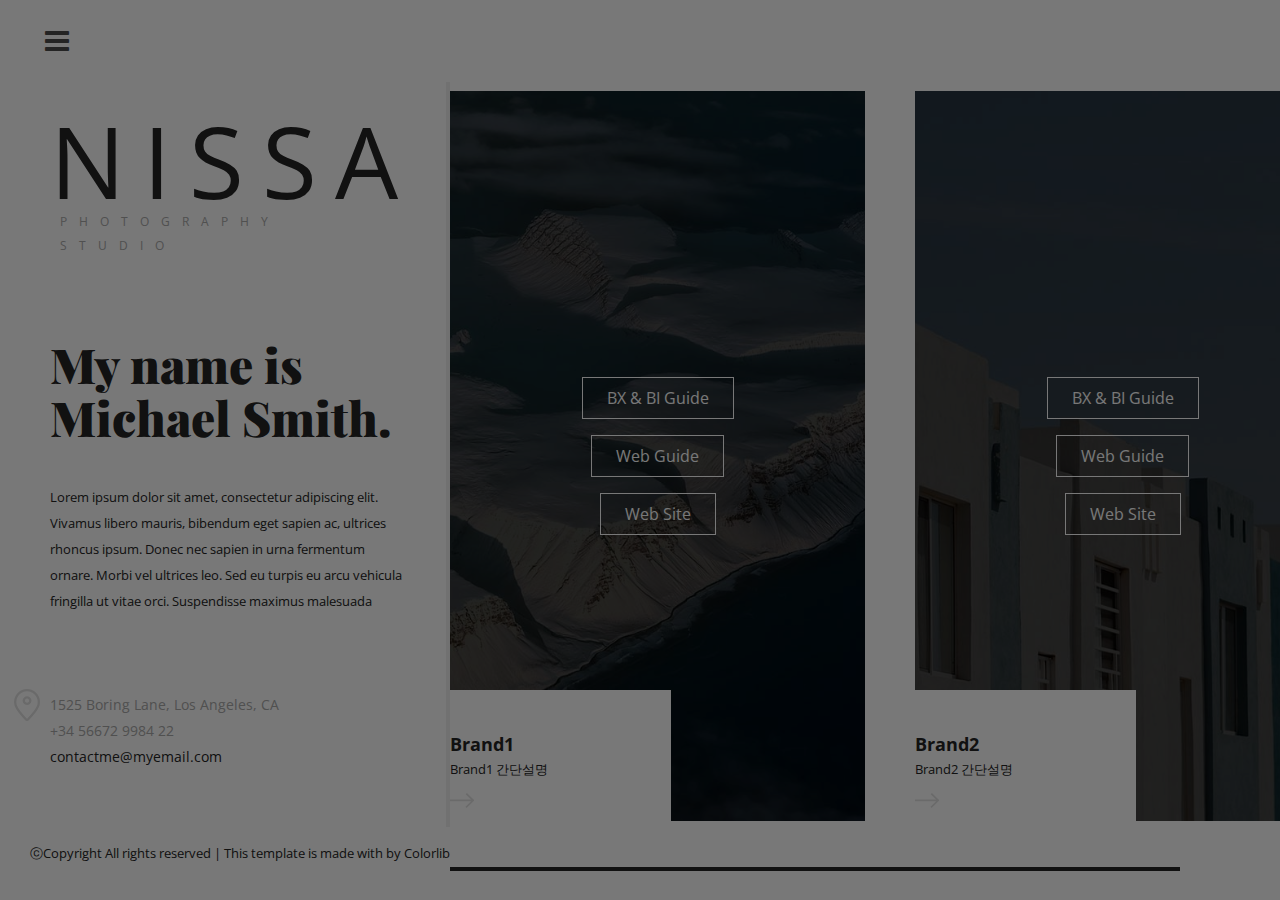
<file: index.html>
<!DOCTYPE html>
<html lang="ko">
<head>
	<title>NISSA - PHOTOGRAPHY STUDIO HTML TEMPLATE</title>
	<meta charset="UTF-8">
	<meta name="description" content="Nissa Photography studio html template">
	<meta name="keywords" content="industry, html">
	<meta name="viewport" content="width=device-width, initial-scale=1.0">
	
	<!-- Favicon -->
	<link href="img/favicon.ico" rel="shortcut icon"/>

	<!-- Google font -->
	<link href="https://fonts.googleapis.com/css?family=Open+Sans:300,300i,400,400i,600,600i,700,700i&display=swap" rel="stylesheet">
	<link href="https://fonts.googleapis.com/css?family=Playfair+Display:400,900&display=swap" rel="stylesheet">

	<!-- Stylesheets -->
	<link rel="stylesheet" href="css/bootstrap.min.css"/>
	<link rel="stylesheet" href="css/icomoon.css"/>
	<link rel="stylesheet" href="css/font-awesome.min.css"/>
	<link rel="stylesheet" href="css/magnific-popup.css"/>
	<link rel="stylesheet" href="css/owl.carousel.min.css"/>

	<!-- Main Stylesheets -->
	<link rel="stylesheet" href="css/style.css"/>


	<!--[if lt IE 9]>
		<script src="https://oss.maxcdn.com/html5shiv/3.7.2/html5shiv.min.js"></script>
		<script src="https://oss.maxcdn.com/respond/1.4.2/respond.min.js"></script>
	<![endif]-->

</head>
<body>
	<!-- Page Preloder -->
	<div id="preloder">
		<div class="loader"></div>
	</div>

	<!-- Main section start -->
	<div class="main-site-warp">
		<div class="site-menu-warp">
			<div class="close-menu">x</div>
			<!-- Main menu -->
			<ul class="site-menu">
				<li><a href="index.html" class="active">Home</a></li>
				<li><a href="about.html">About Me</a></li>
			</ul>
		</div>
		<header class="header-section">
			<div class="nav-switch">
				<i class="fa fa-bars"></i>
			</div>
		</header>
		<div class="site-content-warp">
			<!-- Left Side section -->
			<div class="main-sidebar">
				<div class="mb-warp">
					<a href="index.html" class="site-logo">
						<h2>Nissa</h2>
						<p>Photography Studio</p>
					</a>
					<div class="about-info">
						<h2>My name is Michael Smith.</h2>
						<p>Lorem ipsum dolor sit amet, consectetur adipiscing elit. Vivamus libero mauris, bibendum eget sapien ac, ultrices rhoncus ipsum. Donec nec sapien in urna fermentum ornare. Morbi vel ultrices leo. Sed eu turpis eu arcu vehicula fringilla ut vitae orci. Suspendisse maximus malesuada  </p>
					</div>
					<ul class="contact-info">
						<li>1525  Boring Lane, Los Angeles, CA</li>
						<li>+34 56672 9984 22</li>
						<li><a href="mailto:contactme@myemail.com">contactme@myemail.com</a></li>
					</ul>
					<a href="about.html" class="site-btn">About Me <img src="img/arrow-right.png" alt=""></a>
				</div>
			</div>
			<!-- Left Side section end -->
			<!-- Page start -->
			<div class="page-section">
				<div class="hero-section">
					<div class="hero-scroll">
						<div class="hero-track">
							<div class="hs-item set-bg" data-setbg="img/hero/1.jpg">
								<div class="hs-info">
									<h5>Brand1</h5>
									<p>Brand1 간단설명</p>
									<a href="#none"><img src="img/arrow-right.png" alt=""></a>
								</div>
								<div class="brand-btn">
									<ul>
										<li><a href="#" target="_blank">BX &amp; BI Guide</a></li>
										<li><a href="#" target="_blank">Web Guide</a></li>
										<li><a href="#" target="_blank">Web Site</a></li>
									</ul>
								</div>
							</div>
							<div class="hs-item set-bg" data-setbg="img/hero/2.jpg">
								<div class="hs-info">
									<h5>Brand2</h5>
									<p>Brand2 간단설명</p>
									<a href="#none"><img src="img/arrow-right.png" alt=""></a>
								</div>
								<div class="brand-btn">
									<ul>
										<li><a href="#" target="_blank">BX &amp; BI Guide</a></li>
										<li><a href="#" target="_blank">Web Guide</a></li>
										<li><a href="#" target="_blank">Web Site</a></li>
									</ul>
								</div>
							</div>
						</div>
					</div>
				</div>
			</div>
			<!-- Page end -->
			
		</div>
		<div class="copyright">
			<p>
  				ⓒCopyright All rights reserved | This template is made with by Colorlib
			</p>
		</div>
	</div>
	<!-- Main section end -->
	
	<!--====== Javascripts & Jquery ======-->
	<script src="js/jquery-3.2.1.min.js"></script>
	<script src="js/bootstrap.min.js"></script>
	<script src="js/owl.carousel.min.js"></script>
	<script src="js/jquery.nicescroll.min.js"></script>
	<script src="js/circle-progress.min.js"></script>
	<script src="js/jquery.magnific-popup.min.js"></script>
	<script src="js/main.js"></script>

	</body>
</html>
</file>
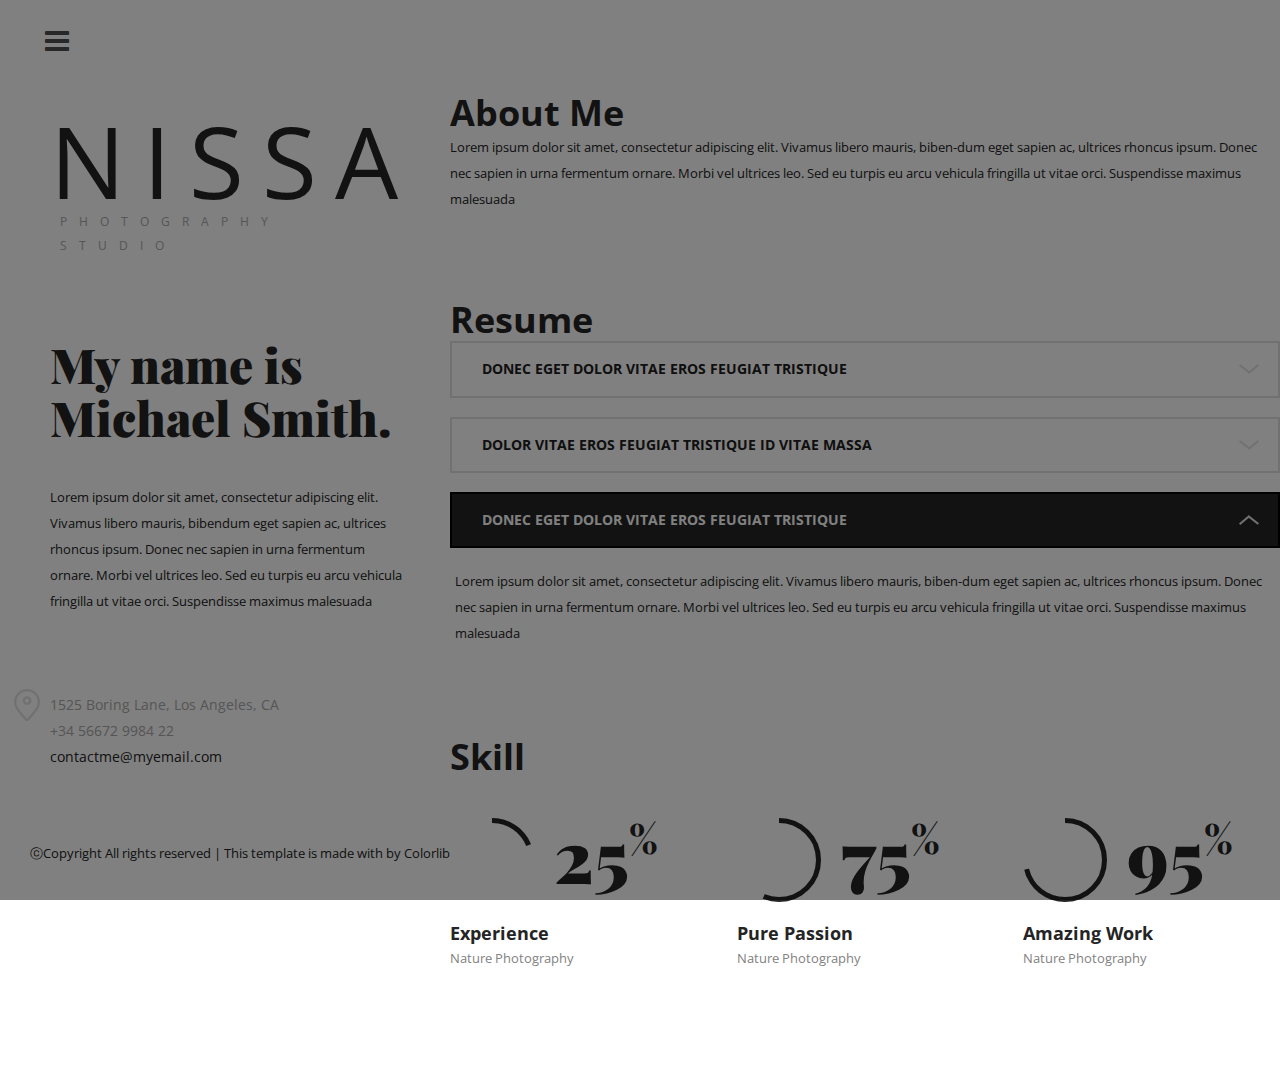
<file: about.html>
<!DOCTYPE html>
<html lang="ko">
<head>
	<title>NISSA - PHOTOGRAPHY STUDIO HTML TEMPLATE</title>
	<meta charset="UTF-8">
	<meta name="description" content="Nissa Photography studio html template">
	<meta name="keywords" content="industry, html">
	<meta name="viewport" content="width=device-width, initial-scale=1.0">
	
	<!-- Favicon -->
	<link href="img/favicon.ico" rel="shortcut icon"/>

	<!-- Google font -->
	<link href="https://fonts.googleapis.com/css?family=Open+Sans:300,300i,400,400i,600,600i,700,700i&display=swap" rel="stylesheet">
	<link href="https://fonts.googleapis.com/css?family=Playfair+Display:400,900&display=swap" rel="stylesheet">

	<!-- Stylesheets -->
	<link rel="stylesheet" href="css/bootstrap.min.css"/>
	<link rel="stylesheet" href="css/font-awesome.min.css"/>
	<link rel="stylesheet" href="css/magnific-popup.css"/>
	<link rel="stylesheet" href="css/owl.carousel.min.css"/>

	<!-- Main Stylesheets -->
	<link rel="stylesheet" href="css/style.css"/>


	<!--[if lt IE 9]>
		<script src="https://oss.maxcdn.com/html5shiv/3.7.2/html5shiv.min.js"></script>
		<script src="https://oss.maxcdn.com/respond/1.4.2/respond.min.js"></script>
	<![endif]-->

</head>
<body>
	<!-- Page Preloder -->
	<div id="preloder">
		<div class="loader"></div>
	</div>

	<!-- Main section start -->
	<div class="main-site-warp">
		<div class="site-menu-warp">
			<div class="close-menu">x</div>
			<!-- Main menu -->
			<ul class="site-menu">
				<li><a href="index.html">Home</a></li>
				<li><a href="about.html" class="active">About Me</a></li>
			</ul>
		</div>
		<header class="header-section">
			<div class="nav-switch">
				<i class="fa fa-bars"></i>
			</div>
		</header>
		<div class="site-content-warp">
			<!-- Left Side section -->
			<div class="main-sidebar">
				<div class="mb-warp">
					<a href="index.html" class="site-logo">
						<h2>Nissa</h2>
						<p>Photography Studio</p>
					</a>
					<div class="about-info">
						<h2>My name is Michael Smith.</h2>
						<p>Lorem ipsum dolor sit amet, consectetur adipiscing elit. Vivamus libero mauris, bibendum eget sapien ac, ultrices rhoncus ipsum. Donec nec sapien in urna fermentum ornare. Morbi vel ultrices leo. Sed eu turpis eu arcu vehicula fringilla ut vitae orci. Suspendisse maximus malesuada  </p>
					</div>
					<ul class="contact-info">
						<li>1525  Boring Lane, Los Angeles, CA</li>
						<li>+34 56672 9984 22</li>
						<li><a href="mailto:contactme@myemail.com">contactme@myemail.com</a></li>
					</ul>
					<a href="index.html" class="site-btn">see my portfolio <img src="img/arrow-right.png" alt=""></a>
				</div>
			</div>
			<!-- Left Side section end -->
			<!-- Page start -->
			<div class="page-section about-page">
				<div class="about-section">
					<div class="element">
						<h2>About Me</h2>
						<div class="row">
							<div class="col-xl-12">
								<p>Lorem ipsum dolor sit amet, consectetur adipiscing elit. Vivamus libero mauris, biben-dum eget sapien ac, ultrices rhoncus ipsum. Donec nec sapien in urna fermentum ornare. Morbi vel ultrices leo. Sed eu turpis eu arcu vehicula fringilla ut vitae orci. Suspendisse maximus malesuada</p>
							</div>
						</div>
					</div>
					<div class="element">
						<h2>Resume</h2>
						<div class="row">
							<div class="col-xl-12">
								<!-- Accordions -->
								<div id="accordion" class="accordion-area">
									<div class="panel">
										<div class="panel-header" id="headingOne">
											<button class="panel-link" data-toggle="collapse" data-target="#collapse1" aria-expanded="false" aria-controls="collapse1">Donec eget dolor vitae eros feugiat tristique </button>
										</div>
										<div id="collapse1" class="collapse" aria-labelledby="headingOne" data-parent="#accordion">
											<div class="panel-body">
												<p>Lorem ipsum dolor sit amet, consectetur adipiscing elit. Vivamus libero mauris, biben-dum eget sapien ac, ultrices rhoncus ipsum. Donec nec sapien in urna fermentum ornare. Morbi vel ultrices leo. Sed eu turpis eu arcu vehicula fringilla ut vitae orci. Suspendisse maximus malesuada  </p>
											</div>
										</div>
									</div>
									<div class="panel">
										<div class="panel-header" id="headingTwo">
											<button class="panel-link" data-toggle="collapse" data-target="#collapse2" aria-expanded="false" aria-controls="collapse2">Dolor vitae eros feugiat tristique id vitae massa</button>
										</div>
										<div id="collapse2" class="collapse" aria-labelledby="headingTwo" data-parent="#accordion">
											<div class="panel-body">
												<p>Lorem ipsum dolor sit amet, consectetur adipiscing elit. Vivamus libero mauris, biben-dum eget sapien ac, ultrices rhoncus ipsum. Donec nec sapien in urna fermentum ornare. Morbi vel ultrices leo. Sed eu turpis eu arcu vehicula fringilla ut vitae orci. Suspendisse maximus malesuada  </p>
											</div>
										</div>
									</div>
									<div class="panel">
										<div class="panel-header active" id="headingThree">
											<button class="panel-link" data-toggle="collapse" data-target="#collapse3" aria-expanded="true" aria-controls="collapse3">Donec eget dolor vitae eros feugiat tristique </button>
										</div>
										<div id="collapse3" class="collapse show" aria-labelledby="headingThree" data-parent="#accordion">
											<div class="panel-body">
												<p>Lorem ipsum dolor sit amet, consectetur adipiscing elit. Vivamus libero mauris, biben-dum eget sapien ac, ultrices rhoncus ipsum. Donec nec sapien in urna fermentum ornare. Morbi vel ultrices leo. Sed eu turpis eu arcu vehicula fringilla ut vitae orci. Suspendisse maximus malesuada  </p>
											</div>
										</div>
									</div>
								</div>
							</div>
						</div>
					</div>
					<div class="element">
						<h2 class="el-title">Skill</h2>
						<div class="row">
							<div class="col-lg-4 col-md-6">
								<div class="circle-item-warp">
									<div class="circle-progress" data-cptitle="Passion" data-cpid="id-1" data-cpvalue="25" data-cpcolor="#242424"></div>
									<div class="circle-progress-text">
										<h5>Experience</h5>
										<p>Nature Photography</p>
									</div>
								</div>
							</div>
							<div class="col-lg-4 col-md-6">
								<div class="circle-item-warp">
									<div class="circle-progress" data-cptitle="Passion" data-cpid="id-2" data-cpvalue="75" data-cpcolor="#242424"></div>
									<div class="circle-progress-text">
										<h5>Pure Passion</h5>
										<p>Nature Photography</p>
									</div>
								</div>
							</div>
							<div class="col-lg-4 col-md-6">
								<div class="circle-item-warp">
									<div class="circle-progress" data-cptitle="Passion" data-cpid="id-3" data-cpvalue="95" data-cpcolor="#242424"></div>
									<div class="circle-progress-text">
										<h5>Amazing Work</h5>
										<p>Nature Photography</p>
									</div>
								</div>
							</div>
						</div>
					</div>
				</div>
			</div>
			<!-- Page end -->
		</div>
		<div class="copyright">
			<p>
  				ⓒCopyright All rights reserved | This template is made with by Colorlib
			</p>
		</div>
	</div>
	<!-- Main section end -->
	
	<!--====== Javascripts & Jquery ======-->
	<script src="js/jquery-3.2.1.min.js"></script>
	<script src="js/bootstrap.min.js"></script>
	<script src="js/owl.carousel.min.js"></script>
	<script src="js/jquery.nicescroll.min.js"></script>
	<script src="js/circle-progress.min.js"></script>
	<script src="js/jquery.magnific-popup.min.js"></script>
	<script src="js/main.js"></script>

	</body>
</html>
</file>
<file: css/icomoon.css>
@font-face {
	font-family: 'icomoon';
	src:url('../icon-fonts/icomoon/icomoon.eot?qtatmt');
	src:url('../icon-fonts/icomoon/icomoon.eot?qtatmt#iefix') format('embedded-opentype'),
		url('../icon-fonts/icomoon/icomoon.ttf?qtatmt') format('truetype'),
		url('../icon-fonts/icomoon/icomoon.woff?qtatmt') format('woff'),
		url('../icon-fonts/icomoon/icomoon.svg?qtatmt#icomoon') format('svg');
	font-weight: normal;
	font-style: normal;
}

[class^="icon-"], [class*=" icon-"] {
	font-family: 'icomoon';
	speak: none;
	font-style: normal;
	font-weight: normal;
	font-variant: normal;
	text-transform: none;
	line-height: 1;

	/* Better Font Rendering =========== */
	-webkit-font-smoothing: antialiased;
	-moz-osx-font-smoothing: grayscale;
}

.icon-glass:before {
	content: "\f000";
}
.icon-music:before {
	content: "\f001";
}
.icon-search2:before {
	content: "\f002";
}
.icon-envelope-o:before {
	content: "\f003";
}
.icon-heart:before {
	content: "\f004";
}
.icon-star:before {
	content: "\f005";
}
.icon-star-o:before {
	content: "\f006";
}
.icon-user:before {
	content: "\f007";
}
.icon-film:before {
	content: "\f008";
}
.icon-th-large:before {
	content: "\f009";
}
.icon-th:before {
	content: "\f00a";
}
.icon-th-list:before {
	content: "\f00b";
}
.icon-check:before {
	content: "\f00c";
}
.icon-close:before {
	content: "\f00d";
}
.icon-remove:before {
	content: "\f00d";
}
.icon-times:before {
	content: "\f00d";
}
.icon-search-plus:before {
	content: "\f00e";
}
.icon-search-minus:before {
	content: "\f010";
}
.icon-power-off:before {
	content: "\f011";
}
.icon-signal:before {
	content: "\f012";
}
.icon-cog:before {
	content: "\f013";
}
.icon-gear:before {
	content: "\f013";
}
.icon-trash-o:before {
	content: "\f014";
}
.icon-home:before {
	content: "\f015";
}
.icon-file-o:before {
	content: "\f016";
}
.icon-clock-o:before {
	content: "\f017";
}
.icon-road:before {
	content: "\f018";
}
.icon-download:before {
	content: "\f019";
}
.icon-arrow-circle-o-down:before {
	content: "\f01a";
}
.icon-arrow-circle-o-up:before {
	content: "\f01b";
}
.icon-inbox:before {
	content: "\f01c";
}
.icon-play-circle-o:before {
	content: "\f01d";
}
.icon-repeat2:before {
	content: "\f01e";
}
.icon-rotate-right:before {
	content: "\f01e";
}
.icon-refresh:before {
	content: "\f021";
}
.icon-list-alt:before {
	content: "\f022";
}
.icon-lock:before {
	content: "\f023";
}
.icon-flag:before {
	content: "\f024";
}
.icon-headphones:before {
	content: "\f025";
}
.icon-volume-off:before {
	content: "\f026";
}
.icon-volume-down:before {
	content: "\f027";
}
.icon-volume-up:before {
	content: "\f028";
}
.icon-qrcode:before {
	content: "\f029";
}
.icon-barcode:before {
	content: "\f02a";
}
.icon-tag:before {
	content: "\f02b";
}
.icon-tags:before {
	content: "\f02c";
}
.icon-book:before {
	content: "\f02d";
}
.icon-bookmark:before {
	content: "\f02e";
}
.icon-print:before {
	content: "\f02f";
}
.icon-camera:before {
	content: "\f030";
}
.icon-font:before {
	content: "\f031";
}
.icon-bold:before {
	content: "\f032";
}
.icon-italic:before {
	content: "\f033";
}
.icon-text-height:before {
	content: "\f034";
}
.icon-text-width:before {
	content: "\f035";
}
.icon-align-left:before {
	content: "\f036";
}
.icon-align-center2:before {
	content: "\f037";
}
.icon-align-right:before {
	content: "\f038";
}
.icon-align-justify2:before {
	content: "\f039";
}
.icon-list:before {
	content: "\f03a";
}
.icon-dedent:before {
	content: "\f03b";
}
.icon-outdent:before {
	content: "\f03b";
}
.icon-indent:before {
	content: "\f03c";
}
.icon-video-camera:before {
	content: "\f03d";
}
.icon-image:before {
	content: "\f03e";
}
.icon-photo:before {
	content: "\f03e";
}
.icon-picture-o:before {
	content: "\f03e";
}
.icon-pencil:before {
	content: "\f040";
}
.icon-map-marker:before {
	content: "\f041";
}
.icon-adjust:before {
	content: "\f042";
}
.icon-tint:before {
	content: "\f043";
}
.icon-edit:before {
	content: "\f044";
}
.icon-pencil-square-o:before {
	content: "\f044";
}
.icon-share-square-o:before {
	content: "\f045";
}
.icon-check-square-o:before {
	content: "\f046";
}
.icon-arrows:before {
	content: "\f047";
}
.icon-step-backward:before {
	content: "\f048";
}
.icon-fast-backward:before {
	content: "\f049";
}
.icon-backward:before {
	content: "\f04a";
}
.icon-play2:before {
	content: "\f04b";
}
.icon-pause2:before {
	content: "\f04c";
}
.icon-stop2:before {
	content: "\f04d";
}
.icon-forward:before {
	content: "\f04e";
}
.icon-fast-forward2:before {
	content: "\f050";
}
.icon-step-forward:before {
	content: "\f051";
}
.icon-eject:before {
	content: "\f052";
}
.icon-chevron-left:before {
	content: "\f053";
}
.icon-chevron-right:before {
	content: "\f054";
}
.icon-plus-circle:before {
	content: "\f055";
}
.icon-minus-circle:before {
	content: "\f056";
}
.icon-times-circle:before {
	content: "\f057";
}
.icon-check-circle:before {
	content: "\f058";
}
.icon-question-circle:before {
	content: "\f059";
}
.icon-info-circle:before {
	content: "\f05a";
}
.icon-crosshairs:before {
	content: "\f05b";
}
.icon-times-circle-o:before {
	content: "\f05c";
}
.icon-check-circle-o:before {
	content: "\f05d";
}
.icon-ban2:before {
	content: "\f05e";
}
.icon-arrow-left:before {
	content: "\f060";
}
.icon-arrow-right:before {
	content: "\f061";
}
.icon-arrow-up:before {
	content: "\f062";
}
.icon-arrow-down:before {
	content: "\f063";
}
.icon-mail-forward:before {
	content: "\f064";
}
.icon-share:before {
	content: "\f064";
}
.icon-expand2:before {
	content: "\f065";
}
.icon-compress:before {
	content: "\f066";
}
.icon-plus:before {
	content: "\f067";
}
.icon-minus:before {
	content: "\f068";
}
.icon-asterisk:before {
	content: "\f069";
}
.icon-exclamation-circle:before {
	content: "\f06a";
}
.icon-gift:before {
	content: "\f06b";
}
.icon-leaf:before {
	content: "\f06c";
}
.icon-fire:before {
	content: "\f06d";
}
.icon-eye:before {
	content: "\f06e";
}
.icon-eye-slash:before {
	content: "\f070";
}
.icon-exclamation-triangle:before {
	content: "\f071";
}
.icon-warning:before {
	content: "\f071";
}
.icon-plane:before {
	content: "\f072";
}
.icon-calendar:before {
	content: "\f073";
}
.icon-random:before {
	content: "\f074";
}
.icon-comment:before {
	content: "\f075";
}
.icon-magnet:before {
	content: "\f076";
}
.icon-chevron-up:before {
	content: "\f077";
}
.icon-chevron-down:before {
	content: "\f078";
}
.icon-retweet:before {
	content: "\f079";
}
.icon-shopping-cart:before {
	content: "\f07a";
}
.icon-folder:before {
	content: "\f07b";
}
.icon-folder-open:before {
	content: "\f07c";
}
.icon-arrows-v:before {
	content: "\f07d";
}
.icon-arrows-h:before {
	content: "\f07e";
}
.icon-bar-chart:before {
	content: "\f080";
}
.icon-bar-chart-o:before {
	content: "\f080";
}
.icon-twitter-square:before {
	content: "\f081";
}
.icon-facebook-square:before {
	content: "\f082";
}
.icon-camera-retro:before {
	content: "\f083";
}
.icon-key:before {
	content: "\f084";
}
.icon-cogs:before {
	content: "\f085";
}
.icon-gears:before {
	content: "\f085";
}
.icon-comments:before {
	content: "\f086";
}
.icon-thumbs-o-up:before {
	content: "\f087";
}
.icon-thumbs-o-down:before {
	content: "\f088";
}
.icon-star-half:before {
	content: "\f089";
}
.icon-heart-o:before {
	content: "\f08a";
}
.icon-sign-out:before {
	content: "\f08b";
}
.icon-linkedin-square:before {
	content: "\f08c";
}
.icon-thumb-tack:before {
	content: "\f08d";
}
.icon-external-link:before {
	content: "\f08e";
}
.icon-sign-in:before {
	content: "\f090";
}
.icon-trophy:before {
	content: "\f091";
}
.icon-github-square:before {
	content: "\f092";
}
.icon-upload:before {
	content: "\f093";
}
.icon-lemon-o:before {
	content: "\f094";
}
.icon-phone:before {
	content: "\f095";
}
.icon-square-o:before {
	content: "\f096";
}
.icon-bookmark-o:before {
	content: "\f097";
}
.icon-phone-square:before {
	content: "\f098";
}
.icon-twitter:before {
	content: "\f099";
}
.icon-facebook:before {
	content: "\f09a";
}
.icon-facebook-f:before {
	content: "\f09a";
}
.icon-github:before {
	content: "\f09b";
}
.icon-unlock2:before {
	content: "\f09c";
}
.icon-credit-card:before {
	content: "\f09d";
}
.icon-feed:before {
	content: "\f09e";
}
.icon-rss:before {
	content: "\f09e";
}
.icon-hdd-o:before {
	content: "\f0a0";
}
.icon-bullhorn:before {
	content: "\f0a1";
}
.icon-bell-o:before {
	content: "\f0a2";
}
.icon-certificate:before {
	content: "\f0a3";
}
.icon-hand-o-right:before {
	content: "\f0a4";
}
.icon-hand-o-left:before {
	content: "\f0a5";
}
.icon-hand-o-up:before {
	content: "\f0a6";
}
.icon-hand-o-down:before {
	content: "\f0a7";
}
.icon-arrow-circle-left:before {
	content: "\f0a8";
}
.icon-arrow-circle-right:before {
	content: "\f0a9";
}
.icon-arrow-circle-up:before {
	content: "\f0aa";
}
.icon-arrow-circle-down:before {
	content: "\f0ab";
}
.icon-globe:before {
	content: "\f0ac";
}
.icon-wrench:before {
	content: "\f0ad";
}
.icon-tasks:before {
	content: "\f0ae";
}
.icon-filter:before {
	content: "\f0b0";
}
.icon-briefcase:before {
	content: "\f0b1";
}
.icon-arrows-alt:before {
	content: "\f0b2";
}
.icon-group:before {
	content: "\f0c0";
}
.icon-users:before {
	content: "\f0c0";
}
.icon-chain:before {
	content: "\f0c1";
}
.icon-link:before {
	content: "\f0c1";
}
.icon-cloud:before {
	content: "\f0c2";
}
.icon-flask:before {
	content: "\f0c3";
}
.icon-cut:before {
	content: "\f0c4";
}
.icon-scissors:before {
	content: "\f0c4";
}
.icon-copy:before {
	content: "\f0c5";
}
.icon-files-o:before {
	content: "\f0c5";
}
.icon-paperclip:before {
	content: "\f0c6";
}
.icon-floppy-o:before {
	content: "\f0c7";
}
.icon-save:before {
	content: "\f0c7";
}
.icon-square:before {
	content: "\f0c8";
}
.icon-bars:before {
	content: "\f0c9";
}
.icon-navicon:before {
	content: "\f0c9";
}
.icon-reorder:before {
	content: "\f0c9";
}
.icon-list-ul:before {
	content: "\f0ca";
}
.icon-list-ol:before {
	content: "\f0cb";
}
.icon-strikethrough:before {
	content: "\f0cc";
}
.icon-underline:before {
	content: "\f0cd";
}
.icon-table:before {
	content: "\f0ce";
}
.icon-magic:before {
	content: "\f0d0";
}
.icon-truck:before {
	content: "\f0d1";
}
.icon-pinterest:before {
	content: "\f0d2";
}
.icon-pinterest-square:before {
	content: "\f0d3";
}
.icon-google-plus-square:before {
	content: "\f0d4";
}
.icon-google-plus:before {
	content: "\f0d5";
}
.icon-money:before {
	content: "\f0d6";
}
.icon-caret-down:before {
	content: "\f0d7";
}
.icon-caret-up:before {
	content: "\f0d8";
}
.icon-caret-left:before {
	content: "\f0d9";
}
.icon-caret-right:before {
	content: "\f0da";
}
.icon-columns2:before {
	content: "\f0db";
}
.icon-sort:before {
	content: "\f0dc";
}
.icon-unsorted:before {
	content: "\f0dc";
}
.icon-sort-desc:before {
	content: "\f0dd";
}
.icon-sort-down:before {
	content: "\f0dd";
}
.icon-sort-asc:before {
	content: "\f0de";
}
.icon-sort-up:before {
	content: "\f0de";
}
.icon-envelope:before {
	content: "\f0e0";
}
.icon-linkedin:before {
	content: "\f0e1";
}
.icon-rotate-left:before {
	content: "\f0e2";
}
.icon-undo:before {
	content: "\f0e2";
}
.icon-gavel:before {
	content: "\f0e3";
}
.icon-legal:before {
	content: "\f0e3";
}
.icon-dashboard:before {
	content: "\f0e4";
}
.icon-tachometer:before {
	content: "\f0e4";
}
.icon-comment-o:before {
	content: "\f0e5";
}
.icon-comments-o:before {
	content: "\f0e6";
}
.icon-bolt:before {
	content: "\f0e7";
}
.icon-flash:before {
	content: "\f0e7";
}
.icon-sitemap:before {
	content: "\f0e8";
}
.icon-umbrella2:before {
	content: "\f0e9";
}
.icon-clipboard:before {
	content: "\f0ea";
}
.icon-paste:before {
	content: "\f0ea";
}
.icon-lightbulb-o:before {
	content: "\f0eb";
}
.icon-exchange:before {
	content: "\f0ec";
}
.icon-cloud-download2:before {
	content: "\f0ed";
}
.icon-cloud-upload2:before {
	content: "\f0ee";
}
.icon-user-md:before {
	content: "\f0f0";
}
.icon-stethoscope:before {
	content: "\f0f1";
}
.icon-suitcase:before {
	content: "\f0f2";
}
.icon-bell:before {
	content: "\f0f3";
}
.icon-coffee:before {
	content: "\f0f4";
}
.icon-cutlery:before {
	content: "\f0f5";
}
.icon-file-text-o:before {
	content: "\f0f6";
}
.icon-building-o:before {
	content: "\f0f7";
}
.icon-hospital-o:before {
	content: "\f0f8";
}
.icon-ambulance:before {
	content: "\f0f9";
}
.icon-medkit:before {
	content: "\f0fa";
}
.icon-fighter-jet:before {
	content: "\f0fb";
}
.icon-beer:before {
	content: "\f0fc";
}
.icon-h-square:before {
	content: "\f0fd";
}
.icon-plus-square:before {
	content: "\f0fe";
}
.icon-angle-double-left:before {
	content: "\f100";
}
.icon-angle-double-right:before {
	content: "\f101";
}
.icon-angle-double-up:before {
	content: "\f102";
}
.icon-angle-double-down:before {
	content: "\f103";
}
.icon-angle-left:before {
	content: "\f104";
}
.icon-angle-right:before {
	content: "\f105";
}
.icon-angle-up:before {
	content: "\f106";
}
.icon-angle-down:before {
	content: "\f107";
}
.icon-desktop:before {
	content: "\f108";
}
.icon-laptop:before {
	content: "\f109";
}
.icon-tablet:before {
	content: "\f10a";
}
.icon-mobile:before {
	content: "\f10b";
}
.icon-mobile-phone:before {
	content: "\f10b";
}
.icon-circle-o:before {
	content: "\f10c";
}
.icon-quote-left:before {
	content: "\f10d";
}
.icon-quote-right:before {
	content: "\f10e";
}
.icon-spinner:before {
	content: "\f110";
}
.icon-circle:before {
	content: "\f111";
}
.icon-mail-reply:before {
	content: "\f112";
}
.icon-reply:before {
	content: "\f112";
}
.icon-github-alt:before {
	content: "\f113";
}
.icon-folder-o:before {
	content: "\f114";
}
.icon-folder-open-o:before {
	content: "\f115";
}
.icon-smile-o:before {
	content: "\f118";
}
.icon-frown-o:before {
	content: "\f119";
}
.icon-meh-o:before {
	content: "\f11a";
}
.icon-gamepad:before {
	content: "\f11b";
}
.icon-keyboard-o:before {
	content: "\f11c";
}
.icon-flag-o:before {
	content: "\f11d";
}
.icon-flag-checkered:before {
	content: "\f11e";
}
.icon-terminal:before {
	content: "\f120";
}
.icon-code:before {
	content: "\f121";
}
.icon-mail-reply-all:before {
	content: "\f122";
}
.icon-reply-all:before {
	content: "\f122";
}
.icon-star-half-empty:before {
	content: "\f123";
}
.icon-star-half-full:before {
	content: "\f123";
}
.icon-star-half-o:before {
	content: "\f123";
}
.icon-location-arrow:before {
	content: "\f124";
}
.icon-crop:before {
	content: "\f125";
}
.icon-code-fork:before {
	content: "\f126";
}
.icon-chain-broken:before {
	content: "\f127";
}
.icon-unlink:before {
	content: "\f127";
}
.icon-question:before {
	content: "\f128";
}
.icon-info:before {
	content: "\f129";
}
.icon-exclamation:before {
	content: "\f12a";
}
.icon-superscript:before {
	content: "\f12b";
}
.icon-subscript:before {
	content: "\f12c";
}
.icon-eraser:before {
	content: "\f12d";
}
.icon-puzzle-piece:before {
	content: "\f12e";
}
.icon-microphone2:before {
	content: "\f130";
}
.icon-microphone-slash:before {
	content: "\f131";
}
.icon-shield:before {
	content: "\f132";
}
.icon-calendar-o:before {
	content: "\f133";
}
.icon-fire-extinguisher:before {
	content: "\f134";
}
.icon-rocket:before {
	content: "\f135";
}
.icon-maxcdn:before {
	content: "\f136";
}
.icon-chevron-circle-left:before {
	content: "\f137";
}
.icon-chevron-circle-right:before {
	content: "\f138";
}
.icon-chevron-circle-up:before {
	content: "\f139";
}
.icon-chevron-circle-down:before {
	content: "\f13a";
}
.icon-html5:before {
	content: "\f13b";
}
.icon-css3:before {
	content: "\f13c";
}
.icon-anchor2:before {
	content: "\f13d";
}
.icon-unlock-alt:before {
	content: "\f13e";
}
.icon-bullseye:before {
	content: "\f140";
}
.icon-ellipsis-h:before {
	content: "\f141";
}
.icon-ellipsis-v:before {
	content: "\f142";
}
.icon-rss-square:before {
	content: "\f143";
}
.icon-play-circle:before {
	content: "\f144";
}
.icon-ticket:before {
	content: "\f145";
}
.icon-minus-square:before {
	content: "\f146";
}
.icon-minus-square-o:before {
	content: "\f147";
}
.icon-level-up:before {
	content: "\f148";
}
.icon-level-down:before {
	content: "\f149";
}
.icon-check-square:before {
	content: "\f14a";
}
.icon-pencil-square:before {
	content: "\f14b";
}
.icon-external-link-square:before {
	content: "\f14c";
}
.icon-share-square:before {
	content: "\f14d";
}
.icon-compass:before {
	content: "\f14e";
}
.icon-caret-square-o-down:before {
	content: "\f150";
}
.icon-toggle-down:before {
	content: "\f150";
}
.icon-caret-square-o-up:before {
	content: "\f151";
}
.icon-toggle-up:before {
	content: "\f151";
}
.icon-caret-square-o-right:before {
	content: "\f152";
}
.icon-toggle-right:before {
	content: "\f152";
}
.icon-eur:before {
	content: "\f153";
}
.icon-euro:before {
	content: "\f153";
}
.icon-gbp:before {
	content: "\f154";
}
.icon-dollar:before {
	content: "\f155";
}
.icon-usd:before {
	content: "\f155";
}
.icon-inr:before {
	content: "\f156";
}
.icon-rupee:before {
	content: "\f156";
}
.icon-cny:before {
	content: "\f157";
}
.icon-jpy:before {
	content: "\f157";
}
.icon-rmb:before {
	content: "\f157";
}
.icon-yen:before {
	content: "\f157";
}
.icon-rouble:before {
	content: "\f158";
}
.icon-rub:before {
	content: "\f158";
}
.icon-ruble:before {
	content: "\f158";
}
.icon-krw:before {
	content: "\f159";
}
.icon-won:before {
	content: "\f159";
}
.icon-bitcoin:before {
	content: "\f15a";
}
.icon-btc:before {
	content: "\f15a";
}
.icon-file2:before {
	content: "\f15b";
}
.icon-file-text:before {
	content: "\f15c";
}
.icon-sort-alpha-asc:before {
	content: "\f15d";
}
.icon-sort-alpha-desc:before {
	content: "\f15e";
}
.icon-sort-amount-asc:before {
	content: "\f160";
}
.icon-sort-amount-desc:before {
	content: "\f161";
}
.icon-sort-numeric-asc:before {
	content: "\f162";
}
.icon-sort-numeric-desc:before {
	content: "\f163";
}
.icon-thumbs-up:before {
	content: "\f164";
}
.icon-thumbs-down:before {
	content: "\f165";
}
.icon-youtube-square:before {
	content: "\f166";
}
.icon-youtube:before {
	content: "\f167";
}
.icon-xing:before {
	content: "\f168";
}
.icon-xing-square:before {
	content: "\f169";
}
.icon-youtube-play:before {
	content: "\f16a";
}
.icon-dropbox:before {
	content: "\f16b";
}
.icon-stack-overflow:before {
	content: "\f16c";
}
.icon-instagram:before {
	content: "\f16d";
}
.icon-flickr:before {
	content: "\f16e";
}
.icon-adn:before {
	content: "\f170";
}
.icon-bitbucket:before {
	content: "\f171";
}
.icon-bitbucket-square:before {
	content: "\f172";
}
.icon-tumblr:before {
	content: "\f173";
}
.icon-tumblr-square:before {
	content: "\f174";
}
.icon-long-arrow-down:before {
	content: "\f175";
}
.icon-long-arrow-up:before {
	content: "\f176";
}
.icon-long-arrow-left:before {
	content: "\f177";
}
.icon-long-arrow-right:before {
	content: "\f178";
}
.icon-apple:before {
	content: "\f179";
}
.icon-windows:before {
	content: "\f17a";
}
.icon-android:before {
	content: "\f17b";
}
.icon-linux:before {
	content: "\f17c";
}
.icon-dribbble:before {
	content: "\f17d";
}
.icon-skype:before {
	content: "\f17e";
}
.icon-foursquare:before {
	content: "\f180";
}
.icon-trello:before {
	content: "\f181";
}
.icon-female:before {
	content: "\f182";
}
.icon-male:before {
	content: "\f183";
}
.icon-gittip:before {
	content: "\f184";
}
.icon-gratipay:before {
	content: "\f184";
}
.icon-sun-o:before {
	content: "\f185";
}
.icon-moon-o:before {
	content: "\f186";
}
.icon-archive:before {
	content: "\f187";
}
.icon-bug:before {
	content: "\f188";
}
.icon-vk:before {
	content: "\f189";
}
.icon-weibo:before {
	content: "\f18a";
}
.icon-renren:before {
	content: "\f18b";
}
.icon-pagelines:before {
	content: "\f18c";
}
.icon-stack-exchange:before {
	content: "\f18d";
}
.icon-arrow-circle-o-right:before {
	content: "\f18e";
}
.icon-arrow-circle-o-left:before {
	content: "\f190";
}
.icon-caret-square-o-left:before {
	content: "\f191";
}
.icon-toggle-left:before {
	content: "\f191";
}
.icon-dot-circle-o:before {
	content: "\f192";
}
.icon-wheelchair:before {
	content: "\f193";
}
.icon-vimeo-square:before {
	content: "\f194";
}
.icon-try:before {
	content: "\f195";
}
.icon-turkish-lira:before {
	content: "\f195";
}
.icon-plus-square-o:before {
	content: "\f196";
}
.icon-space-shuttle:before {
	content: "\f197";
}
.icon-slack:before {
	content: "\f198";
}
.icon-envelope-square:before {
	content: "\f199";
}
.icon-wordpress:before {
	content: "\f19a";
}
.icon-openid:before {
	content: "\f19b";
}
.icon-bank:before {
	content: "\f19c";
}
.icon-institution:before {
	content: "\f19c";
}
.icon-university:before {
	content: "\f19c";
}
.icon-graduation-cap:before {
	content: "\f19d";
}
.icon-mortar-board:before {
	content: "\f19d";
}
.icon-yahoo:before {
	content: "\f19e";
}
.icon-google:before {
	content: "\f1a0";
}
.icon-reddit:before {
	content: "\f1a1";
}
.icon-reddit-square:before {
	content: "\f1a2";
}
.icon-stumbleupon-circle:before {
	content: "\f1a3";
}
.icon-stumbleupon:before {
	content: "\f1a4";
}
.icon-delicious:before {
	content: "\f1a5";
}
.icon-digg:before {
	content: "\f1a6";
}
.icon-pied-piper:before {
	content: "\f1a7";
}
.icon-pied-piper-alt:before {
	content: "\f1a8";
}
.icon-drupal:before {
	content: "\f1a9";
}
.icon-joomla:before {
	content: "\f1aa";
}
.icon-language:before {
	content: "\f1ab";
}
.icon-fax:before {
	content: "\f1ac";
}
.icon-building:before {
	content: "\f1ad";
}
.icon-child:before {
	content: "\f1ae";
}
.icon-paw:before {
	content: "\f1b0";
}
.icon-spoon:before {
	content: "\f1b1";
}
.icon-cube:before {
	content: "\f1b2";
}
.icon-cubes:before {
	content: "\f1b3";
}
.icon-behance:before {
	content: "\f1b4";
}
.icon-behance-square:before {
	content: "\f1b5";
}
.icon-steam:before {
	content: "\f1b6";
}
.icon-steam-square:before {
	content: "\f1b7";
}
.icon-recycle:before {
	content: "\f1b8";
}
.icon-automobile:before {
	content: "\f1b9";
}
.icon-car:before {
	content: "\f1b9";
}
.icon-cab:before {
	content: "\f1ba";
}
.icon-taxi:before {
	content: "\f1ba";
}
.icon-tree:before {
	content: "\f1bb";
}
.icon-spotify:before {
	content: "\f1bc";
}
.icon-deviantart:before {
	content: "\f1bd";
}
.icon-soundcloud:before {
	content: "\f1be";
}
.icon-database:before {
	content: "\f1c0";
}
.icon-file-pdf-o:before {
	content: "\f1c1";
}
.icon-file-word-o:before {
	content: "\f1c2";
}
.icon-file-excel-o:before {
	content: "\f1c3";
}
.icon-file-powerpoint-o:before {
	content: "\f1c4";
}
.icon-file-image-o:before {
	content: "\f1c5";
}
.icon-file-photo-o:before {
	content: "\f1c5";
}
.icon-file-picture-o:before {
	content: "\f1c5";
}
.icon-file-archive-o:before {
	content: "\f1c6";
}
.icon-file-zip-o:before {
	content: "\f1c6";
}
.icon-file-audio-o:before {
	content: "\f1c7";
}
.icon-file-sound-o:before {
	content: "\f1c7";
}
.icon-file-movie-o:before {
	content: "\f1c8";
}
.icon-file-video-o:before {
	content: "\f1c8";
}
.icon-file-code-o:before {
	content: "\f1c9";
}
.icon-vine:before {
	content: "\f1ca";
}
.icon-codepen:before {
	content: "\f1cb";
}
.icon-jsfiddle:before {
	content: "\f1cc";
}
.icon-life-bouy:before {
	content: "\f1cd";
}
.icon-life-buoy:before {
	content: "\f1cd";
}
.icon-life-ring:before {
	content: "\f1cd";
}
.icon-life-saver:before {
	content: "\f1cd";
}
.icon-support:before {
	content: "\f1cd";
}
.icon-circle-o-notch:before {
	content: "\f1ce";
}
.icon-ra:before {
	content: "\f1d0";
}
.icon-rebel:before {
	content: "\f1d0";
}
.icon-empire:before {
	content: "\f1d1";
}
.icon-ge:before {
	content: "\f1d1";
}
.icon-git-square:before {
	content: "\f1d2";
}
.icon-git:before {
	content: "\f1d3";
}
.icon-hacker-news:before {
	content: "\f1d4";
}
.icon-y-combinator-square:before {
	content: "\f1d4";
}
.icon-yc-square:before {
	content: "\f1d4";
}
.icon-tencent-weibo:before {
	content: "\f1d5";
}
.icon-qq:before {
	content: "\f1d6";
}
.icon-wechat:before {
	content: "\f1d7";
}
.icon-weixin:before {
	content: "\f1d7";
}
.icon-paper-plane:before {
	content: "\f1d8";
}
.icon-send:before {
	content: "\f1d8";
}
.icon-paper-plane-o:before {
	content: "\f1d9";
}
.icon-send-o:before {
	content: "\f1d9";
}
.icon-history:before {
	content: "\f1da";
}
.icon-circle-thin:before {
	content: "\f1db";
}
.icon-header:before {
	content: "\f1dc";
}
.icon-paragraph2:before {
	content: "\f1dd";
}
.icon-sliders:before {
	content: "\f1de";
}
.icon-share-alt:before {
	content: "\f1e0";
}
.icon-share-alt-square:before {
	content: "\f1e1";
}
.icon-bomb:before {
	content: "\f1e2";
}
.icon-futbol-o:before {
	content: "\f1e3";
}
.icon-soccer-ball-o:before {
	content: "\f1e3";
}
.icon-tty:before {
	content: "\f1e4";
}
.icon-binoculars:before {
	content: "\f1e5";
}
.icon-plug:before {
	content: "\f1e6";
}
.icon-slideshare:before {
	content: "\f1e7";
}
.icon-twitch:before {
	content: "\f1e8";
}
.icon-yelp:before {
	content: "\f1e9";
}
.icon-newspaper-o:before {
	content: "\f1ea";
}
.icon-wifi:before {
	content: "\f1eb";
}
.icon-calculator:before {
	content: "\f1ec";
}
.icon-paypal:before {
	content: "\f1ed";
}
.icon-google-wallet:before {
	content: "\f1ee";
}
.icon-cc-visa:before {
	content: "\f1f0";
}
.icon-cc-mastercard:before {
	content: "\f1f1";
}
.icon-cc-discover:before {
	content: "\f1f2";
}
.icon-cc-amex:before {
	content: "\f1f3";
}
.icon-cc-paypal:before {
	content: "\f1f4";
}
.icon-cc-stripe:before {
	content: "\f1f5";
}
.icon-bell-slash:before {
	content: "\f1f6";
}
.icon-bell-slash-o:before {
	content: "\f1f7";
}
.icon-trash:before {
	content: "\f1f8";
}
.icon-copyright:before {
	content: "\f1f9";
}
.icon-at:before {
	content: "\f1fa";
}
.icon-eyedropper:before {
	content: "\f1fb";
}
.icon-paint-brush:before {
	content: "\f1fc";
}
.icon-birthday-cake:before {
	content: "\f1fd";
}
.icon-area-chart:before {
	content: "\f1fe";
}
.icon-pie-chart:before {
	content: "\f200";
}
.icon-line-chart:before {
	content: "\f201";
}
.icon-lastfm:before {
	content: "\f202";
}
.icon-lastfm-square:before {
	content: "\f203";
}
.icon-toggle-off:before {
	content: "\f204";
}
.icon-toggle-on:before {
	content: "\f205";
}
.icon-bicycle:before {
	content: "\f206";
}
.icon-bus:before {
	content: "\f207";
}
.icon-ioxhost:before {
	content: "\f208";
}
.icon-angellist:before {
	content: "\f209";
}
.icon-cc:before {
	content: "\f20a";
}
.icon-ils:before {
	content: "\f20b";
}
.icon-shekel:before {
	content: "\f20b";
}
.icon-sheqel:before {
	content: "\f20b";
}
.icon-meanpath:before {
	content: "\f20c";
}
.icon-buysellads:before {
	content: "\f20d";
}
.icon-connectdevelop:before {
	content: "\f20e";
}
.icon-dashcube:before {
	content: "\f210";
}
.icon-forumbee:before {
	content: "\f211";
}
.icon-leanpub:before {
	content: "\f212";
}
.icon-sellsy:before {
	content: "\f213";
}
.icon-shirtsinbulk:before {
	content: "\f214";
}
.icon-simplybuilt:before {
	content: "\f215";
}
.icon-skyatlas:before {
	content: "\f216";
}
.icon-cart-plus:before {
	content: "\f217";
}
.icon-cart-arrow-down:before {
	content: "\f218";
}
.icon-diamond:before {
	content: "\f219";
}
.icon-ship:before {
	content: "\f21a";
}
.icon-user-secret:before {
	content: "\f21b";
}
.icon-motorcycle:before {
	content: "\f21c";
}
.icon-street-view:before {
	content: "\f21d";
}
.icon-heartbeat:before {
	content: "\f21e";
}
.icon-venus:before {
	content: "\f221";
}
.icon-mars:before {
	content: "\f222";
}
.icon-mercury:before {
	content: "\f223";
}
.icon-intersex:before {
	content: "\f224";
}
.icon-transgender:before {
	content: "\f224";
}
.icon-transgender-alt:before {
	content: "\f225";
}
.icon-venus-double:before {
	content: "\f226";
}
.icon-mars-double:before {
	content: "\f227";
}
.icon-venus-mars:before {
	content: "\f228";
}
.icon-mars-stroke:before {
	content: "\f229";
}
.icon-mars-stroke-v:before {
	content: "\f22a";
}
.icon-mars-stroke-h:before {
	content: "\f22b";
}
.icon-neuter:before {
	content: "\f22c";
}
.icon-genderless:before {
	content: "\f22d";
}
.icon-facebook-official:before {
	content: "\f230";
}
.icon-pinterest-p:before {
	content: "\f231";
}
.icon-whatsapp:before {
	content: "\f232";
}
.icon-server2:before {
	content: "\f233";
}
.icon-user-plus:before {
	content: "\f234";
}
.icon-user-times:before {
	content: "\f235";
}
.icon-bed:before {
	content: "\f236";
}
.icon-hotel:before {
	content: "\f236";
}
.icon-viacoin:before {
	content: "\f237";
}
.icon-train:before {
	content: "\f238";
}
.icon-subway:before {
	content: "\f239";
}
.icon-medium:before {
	content: "\f23a";
}
.icon-y-combinator:before {
	content: "\f23b";
}
.icon-yc:before {
	content: "\f23b";
}
.icon-optin-monster:before {
	content: "\f23c";
}
.icon-opencart:before {
	content: "\f23d";
}
.icon-expeditedssl:before {
	content: "\f23e";
}
.icon-battery-4:before {
	content: "\f240";
}
.icon-battery-full:before {
	content: "\f240";
}
.icon-battery-3:before {
	content: "\f241";
}
.icon-battery-three-quarters:before {
	content: "\f241";
}
.icon-battery-2:before {
	content: "\f242";
}
.icon-battery-half:before {
	content: "\f242";
}
.icon-battery-1:before {
	content: "\f243";
}
.icon-battery-quarter:before {
	content: "\f243";
}
.icon-battery-0:before {
	content: "\f244";
}
.icon-battery-empty:before {
	content: "\f244";
}
.icon-mouse-pointer:before {
	content: "\f245";
}
.icon-i-cursor:before {
	content: "\f246";
}
.icon-object-group:before {
	content: "\f247";
}
.icon-object-ungroup:before {
	content: "\f248";
}
.icon-sticky-note:before {
	content: "\f249";
}
.icon-sticky-note-o:before {
	content: "\f24a";
}
.icon-cc-jcb:before {
	content: "\f24b";
}
.icon-cc-diners-club:before {
	content: "\f24c";
}
.icon-clone:before {
	content: "\f24d";
}
.icon-balance-scale:before {
	content: "\f24e";
}
.icon-hourglass-o:before {
	content: "\f250";
}
.icon-hourglass-1:before {
	content: "\f251";
}
.icon-hourglass-start:before {
	content: "\f251";
}
.icon-hourglass-2:before {
	content: "\f252";
}
.icon-hourglass-half:before {
	content: "\f252";
}
.icon-hourglass-3:before {
	content: "\f253";
}
.icon-hourglass-end:before {
	content: "\f253";
}
.icon-hourglass:before {
	content: "\f254";
}
.icon-hand-grab-o:before {
	content: "\f255";
}
.icon-hand-rock-o:before {
	content: "\f255";
}
.icon-hand-paper-o:before {
	content: "\f256";
}
.icon-hand-stop-o:before {
	content: "\f256";
}
.icon-hand-scissors-o:before {
	content: "\f257";
}
.icon-hand-lizard-o:before {
	content: "\f258";
}
.icon-hand-spock-o:before {
	content: "\f259";
}
.icon-hand-pointer-o:before {
	content: "\f25a";
}
.icon-hand-peace-o:before {
	content: "\f25b";
}
.icon-trademark:before {
	content: "\f25c";
}
.icon-registered:before {
	content: "\f25d";
}
.icon-creative-commons:before {
	content: "\f25e";
}
.icon-gg:before {
	content: "\f260";
}
.icon-gg-circle:before {
	content: "\f261";
}
.icon-tripadvisor:before {
	content: "\f262";
}
.icon-odnoklassniki:before {
	content: "\f263";
}
.icon-odnoklassniki-square:before {
	content: "\f264";
}
.icon-get-pocket:before {
	content: "\f265";
}
.icon-wikipedia-w:before {
	content: "\f266";
}
.icon-safari:before {
	content: "\f267";
}
.icon-chrome:before {
	content: "\f268";
}
.icon-firefox:before {
	content: "\f269";
}
.icon-opera:before {
	content: "\f26a";
}
.icon-internet-explorer:before {
	content: "\f26b";
}
.icon-television:before {
	content: "\f26c";
}
.icon-tv:before {
	content: "\f26c";
}
.icon-contao:before {
	content: "\f26d";
}
.icon-500px:before {
	content: "\f26e";
}
.icon-amazon:before {
	content: "\f270";
}
.icon-calendar-plus-o:before {
	content: "\f271";
}
.icon-calendar-minus-o:before {
	content: "\f272";
}
.icon-calendar-times-o:before {
	content: "\f273";
}
.icon-calendar-check-o:before {
	content: "\f274";
}
.icon-industry:before {
	content: "\f275";
}
.icon-map-pin:before {
	content: "\f276";
}
.icon-map-signs:before {
	content: "\f277";
}
.icon-map-o:before {
	content: "\f278";
}
.icon-map:before {
	content: "\f279";
}
.icon-commenting:before {
	content: "\f27a";
}
.icon-commenting-o:before {
	content: "\f27b";
}
.icon-houzz:before {
	content: "\f27c";
}
.icon-vimeo:before {
	content: "\f27d";
}
.icon-black-tie:before {
	content: "\f27e";
}
.icon-fonticons:before {
	content: "\f280";
}
.icon-eye2:before {
	content: "\e000";
}
.icon-paper-clip:before {
	content: "\e001";
}
.icon-mail2:before {
	content: "\e002";
}
.icon-toggle:before {
	content: "\e003";
}
.icon-layout:before {
	content: "\e004";
}
.icon-link2:before {
	content: "\e005";
}
.icon-bell2:before {
	content: "\e006";
}
.icon-lock2:before {
	content: "\e007";
}
.icon-unlock:before {
	content: "\e008";
}
.icon-ribbon:before {
	content: "\e009";
}
.icon-image2:before {
	content: "\e010";
}
.icon-signal2:before {
	content: "\e011";
}
.icon-target:before {
	content: "\e012";
}
.icon-clipboard2:before {
	content: "\e013";
}
.icon-clock2:before {
	content: "\e014";
}
.icon-watch:before {
	content: "\e015";
}
.icon-air-play:before {
	content: "\e016";
}
.icon-camera2:before {
	content: "\e017";
}
.icon-video2:before {
	content: "\e018";
}
.icon-disc:before {
	content: "\e019";
}
.icon-printer:before {
	content: "\e020";
}
.icon-monitor:before {
	content: "\e021";
}
.icon-server:before {
	content: "\e022";
}
.icon-cog2:before {
	content: "\e023";
}
.icon-heart2:before {
	content: "\e024";
}
.icon-paragraph:before {
	content: "\e025";
}
.icon-align-justify:before {
	content: "\e026";
}
.icon-align-left2:before {
	content: "\e027";
}
.icon-align-center:before {
	content: "\e028";
}
.icon-align-right2:before {
	content: "\e029";
}
.icon-book2:before {
	content: "\e030";
}
.icon-layers2:before {
	content: "\e031";
}
.icon-stack:before {
	content: "\e032";
}
.icon-stack-2:before {
	content: "\e033";
}
.icon-paper:before {
	content: "\e034";
}
.icon-paper-stack:before {
	content: "\e035";
}
.icon-search:before {
	content: "\e036";
}
.icon-zoom-in:before {
	content: "\e037";
}
.icon-zoom-out:before {
	content: "\e038";
}
.icon-reply2:before {
	content: "\e039";
}
.icon-circle-plus:before {
	content: "\e040";
}
.icon-circle-minus:before {
	content: "\e041";
}
.icon-circle-check:before {
	content: "\e042";
}
.icon-circle-cross:before {
	content: "\e043";
}
.icon-square-plus:before {
	content: "\e044";
}
.icon-square-minus:before {
	content: "\e045";
}
.icon-square-check:before {
	content: "\e046";
}
.icon-square-cross:before {
	content: "\e047";
}
.icon-microphone:before {
	content: "\e048";
}
.icon-record:before {
	content: "\e049";
}
.icon-skip-back:before {
	content: "\e050";
}
.icon-rewind:before {
	content: "\e051";
}
.icon-play:before {
	content: "\e052";
}
.icon-pause:before {
	content: "\e053";
}
.icon-stop:before {
	content: "\e054";
}
.icon-fast-forward:before {
	content: "\e055";
}
.icon-skip-forward:before {
	content: "\e056";
}
.icon-shuffle2:before {
	content: "\e057";
}
.icon-repeat:before {
	content: "\e058";
}
.icon-folder2:before {
	content: "\e059";
}
.icon-umbrella:before {
	content: "\e060";
}
.icon-moon2:before {
	content: "\e061";
}
.icon-thermometer2:before {
	content: "\e062";
}
.icon-drop2:before {
	content: "\e063";
}
.icon-sun:before {
	content: "\e064";
}
.icon-cloud2:before {
	content: "\e065";
}
.icon-cloud-upload:before {
	content: "\e066";
}
.icon-cloud-download:before {
	content: "\e067";
}
.icon-upload2:before {
	content: "\e068";
}
.icon-download2:before {
	content: "\e069";
}
.icon-location2:before {
	content: "\e070";
}
.icon-location-2:before {
	content: "\e071";
}
.icon-map2:before {
	content: "\e072";
}
.icon-battery2:before {
	content: "\e073";
}
.icon-head:before {
	content: "\e074";
}
.icon-briefcase2:before {
	content: "\e075";
}
.icon-speech-bubble:before {
	content: "\e076";
}
.icon-anchor:before {
	content: "\e077";
}
.icon-globe2:before {
	content: "\e078";
}
.icon-box2:before {
	content: "\e079";
}
.icon-reload:before {
	content: "\e080";
}
.icon-share2:before {
	content: "\e081";
}
.icon-marquee:before {
	content: "\e082";
}
.icon-marquee-plus:before {
	content: "\e083";
}
.icon-marquee-minus:before {
	content: "\e084";
}
.icon-tag2:before {
	content: "\e085";
}
.icon-power:before {
	content: "\e086";
}
.icon-command:before {
	content: "\e087";
}
.icon-alt:before {
	content: "\e088";
}
.icon-esc:before {
	content: "\e089";
}
.icon-bar-graph2:before {
	content: "\e090";
}
.icon-bar-graph-2:before {
	content: "\e091";
}
.icon-pie-graph:before {
	content: "\e092";
}
.icon-star2:before {
	content: "\e093";
}
.icon-arrow-left2:before {
	content: "\e094";
}
.icon-arrow-right2:before {
	content: "\e095";
}
.icon-arrow-up2:before {
	content: "\e096";
}
.icon-arrow-down2:before {
	content: "\e097";
}
.icon-volume:before {
	content: "\e098";
}
.icon-mute:before {
	content: "\e099";
}
.icon-content-right:before {
	content: "\e100";
}
.icon-content-left:before {
	content: "\e101";
}
.icon-grid2:before {
	content: "\e102";
}
.icon-grid-2:before {
	content: "\e103";
}
.icon-columns:before {
	content: "\e104";
}
.icon-loader:before {
	content: "\e105";
}
.icon-bag:before {
	content: "\e106";
}
.icon-ban:before {
	content: "\e107";
}
.icon-flag2:before {
	content: "\e108";
}
.icon-trash2:before {
	content: "\e109";
}
.icon-expand:before {
	content: "\e110";
}
.icon-contract:before {
	content: "\e111";
}
.icon-maximize:before {
	content: "\e112";
}
.icon-minimize:before {
	content: "\e113";
}
.icon-plus2:before {
	content: "\e114";
}
.icon-minus2:before {
	content: "\e115";
}
.icon-check2:before {
	content: "\e116";
}
.icon-cross2:before {
	content: "\e117";
}
.icon-move:before {
	content: "\e118";
}
.icon-delete:before {
	content: "\e119";
}
.icon-menu2:before {
	content: "\e120";
}
.icon-archive2:before {
	content: "\e121";
}
.icon-inbox2:before {
	content: "\e122";
}
.icon-outbox:before {
	content: "\e123";
}
.icon-file:before {
	content: "\e124";
}
.icon-file-add:before {
	content: "\e125";
}
.icon-file-subtract:before {
	content: "\e126";
}
.icon-help2:before {
	content: "\e127";
}
.icon-open:before {
	content: "\e128";
}
.icon-ellipsis:before {
	content: "\e129";
}
</file>
<file: css/style.css>
/* ==================================
-------------------------------------
  NISSA - PHOTOGRAPHY STUDIO TEMPLATE
  Version: 1.0
 ------------------------------------
 ====================================*/

 
/*----------------------------------------*/
/* Template default CSS
/*----------------------------------------*/

html,
body {
	height: 100%;
	font-family: "Open Sans", sans-serif;
	-webkit-font-smoothing: antialiased;
	font-smoothing: antialiased;
}

h1,
h2,
h3,
h4,
h5,
h6 {
	margin: 0;
	color: #242424;
	font-weight: 700;
}

h1 {
	font-size: 70px;
}

h2 {
	font-size: 36px;
}

h3 {
	font-size: 30px;
}

h4 {
	font-size: 24px;
}

h5 {
	font-size: 18px;
}

h6 {
	font-size: 16px;
}

p {
	font-size: 13px;
	color: #242424;
	line-height: 2;
}

img {
	max-width: 100%;
}

input:focus,
select:focus,
button:focus,
textarea:focus {
	outline: none;
}

a:hover,
a:focus {
	text-decoration: none;
	outline: none;
}

ul,
ol {
	padding: 0;
	margin: 0;
}

/*---------------------
Helper CSS
 -----------------------*/

.section-title {
	text-align: center;
}

.section-title h2 {
	font-size: 36px;
}

.set-bg {
	background-repeat: no-repeat;
	background-size: cover;
	background-position: top center;
}

.spad {
	padding-top: 105px;
	padding-bottom: 105px;
}

.text-white h1,
.text-white h2,
.text-white h3,
.text-white h4,
.text-white h5,
.text-white h6,
.text-white p,
.text-white span,
.text-white li,
.text-white a {
	color: #fff;
}

/*---------------------
Commom elements
 -----------------------*/

.elements-section {
	padding-right: 30px;
	height: 100%;
}

.element {
	margin-bottom: 70px;
}

.element .el-title {
	margin-bottom: 40px;
}

.element .container {
	margin-left: -15px;
}

/* buttons */

.site-btn {
	display: inline-block;
	font-size: 14px;
	font-weight: 700;
	min-width: 167px;
	padding: 19px 35px;
	text-transform: uppercase;
	color: #242424;
	line-height: 1;
	cursor: pointer;
	text-align: center;
	border: 2px solid #e1e1e1;
	background: transparent;
}

.site-btn:hover {
	color: #242424;
}

.site-btn img {
	margin-left: 15px;
}

.site-btn.sb-solid {
	background: #242424;
	border-color: #242424;
	color: #fff;
}

.site-btn.sb-solid:hover {
	color: #fff;
}

.site-btn.sb-dark {
	border-color: #242424;
}

/* Preloder */

#preloder {
	position: fixed;
	width: 100%;
	height: 100%;
	top: 0;
	left: 0;
	z-index: 999999;
	background: #000;
}

.loader {
	width: 40px;
	height: 40px;
	position: absolute;
	top: 50%;
	left: 50%;
	margin-top: -13px;
	margin-left: -13px;
	border-radius: 60px;
	animation: loader 0.8s linear infinite;
	-webkit-animation: loader 0.8s linear infinite;
}

@keyframes loader {
	0% {
		-webkit-transform: rotate(0deg);
		transform: rotate(0deg);
		border: 4px solid #f44336;
		border-left-color: transparent;
	}
	50% {
		-webkit-transform: rotate(180deg);
		transform: rotate(180deg);
		border: 4px solid #673ab7;
		border-left-color: transparent;
	}
	100% {
		-webkit-transform: rotate(360deg);
		transform: rotate(360deg);
		border: 4px solid #f44336;
		border-left-color: transparent;
	}
}

@-webkit-keyframes loader {
	0% {
		-webkit-transform: rotate(0deg);
		border: 4px solid #f44336;
		border-left-color: transparent;
	}
	50% {
		-webkit-transform: rotate(180deg);
		border: 4px solid #673ab7;
		border-left-color: transparent;
	}
	100% {
		-webkit-transform: rotate(360deg);
		border: 4px solid #f44336;
		border-left-color: transparent;
	}
}

/* Accordion */

.accordion-area .panel {
	margin-bottom: 19px;
}

.accordion-area .panel-header.active .panel-link {
	color: #fff;
	background-color: #242424;
	border-color: #000;
}

.accordion-area .panel-header.active .panel-link.collapsed {
	color: #242424;
	background-color: transparent;
	border-color: #e1e1e1;
}

.accordion-area .panel-link:after {
	content: "";
	position: absolute;
	width: 20px;
	height: 10px;
	right: 19px;
	top: 50%;
	margin-top: -5px;
	margin-left: -4px;
	background-image: url("../img/arrow-down.png");
	background-repeat: no-repeat;
	-webkit-transform: rotate(0deg);
	transform: rotate(0deg);
	-webkit-transition: all 0.3s;
	transition: all 0.3s;
}

.accordion-area .panel-header.active .panel-link:after {
	-webkit-transform: rotate(180deg);
	transform: rotate(180deg);
}

.accordion-area .panel-header.active .panel-link.collapsed:after {
	-webkit-transform: rotate(0deg);
	transform: rotate(0deg);
}

.accordion-area .panel-link {
	text-align: left;
	background-color: transparent;
	position: relative;
	width: 100%;
	padding: 17px 40px;
	padding-left: 30px;
	font-size: 14px;
	text-transform: uppercase;
	color: #212121;
	font-weight: 700;
	line-height: 1.3;
	cursor: pointer;
	display: block;
	border: 2px solid #e1e1e1;
	-webkit-transition: all 0.4s ease-out 0s;
	transition: all 0.4s ease-out 0s;
}

.accordion-area .panel-body p {
	margin-bottom: 0;
	padding-top: 20px;
}

.accordion-area .panel-body {
	padding: 0 5px;
}

/* Tab */

.tab-element .nav-tabs {
	border-bottom: none;
	margin-bottom: 25px;
}

.tab-element .nav-item {
	margin-right: 10px;
	margin-bottom: 10px;
}

.tab-element .nav-tabs .nav-link {
	border: 2px solid #e1e1e1;
	text-align: left;
	background-color: transparent;
	border-radius: 0;
	position: relative;
	width: 100%;
	padding: 17px 30px;
	font-size: 14px;
	text-transform: uppercase;
	color: #323232;
	font-weight: 700;
	line-height: 1.3;
	cursor: pointer;
}

.tab-element .nav-tabs .nav-item:last-child {
	margin-right: 0;
}

.tab-element .nav-tabs .nav-link.active {
	background: #242424;
	color: #fff;
	border-color: #242424;
}

.tab-element .tab-pane p {
	margin-bottom: 0;
}

/* circle progress  */

.circle-item-warp {
	margin-bottom: 30px;
	overflow: hidden;
}

.circle-progress {
	float: left;
	margin-right: 10px;
}

.circle-progress canvas {
	-webkit-transform: rotate(90deg);
	transform: rotate(90deg);
}

.circle-progress .circle-warp {
	float: left;
	margin-right: 20px;
}

.circle-progress h2 {
	padding-bottom: 18px;
	overflow: hidden;
	font-size: 72px;
	font-family: "Playfair Display", serif;
	line-height: 1;
	font-weight: 900;
	position: relative;
}

.circle-progress h2 span {
	font-size: 40px;
	position: relative;
	top: -30px;
}

.circle-progress-text {
	padding-top: 15px;
}

.circle-progress-text h5 {
	font-weight: 700;
}

.circle-progress-text p {
	margin-bottom: 0;
	color: #828282;
}

/* Icons box  */

.icon-box {
	margin-bottom: 30px;
}

.icon-box .ib-head {
	overflow: hidden;
	display: block;
	margin-bottom: 20px;
}

.icon-box .ib-icon {
	float: left;
	width: 64px;
}

.icon-box h5 {
	padding-top: 5px;
	overflow: hidden;
}

/*------------------
Main Site warp
 ---------------------*/

.main-site-warp {
	height: 100%;
	width: 100%;
	position: relative;
}

.main-site-warp.push-side {
	overflow: hidden;
}

.main-site-warp.push-side .header-section {
	-webkit-transform: translateX(614px);
	transform: translateX(614px);
}

.main-site-warp.push-side .site-content-warp {
	-webkit-transform: translateX(614px);
	transform: translateX(614px);
}

.main-site-warp.push-side .site-menu-warp {
	left: 0;
}

.main-site-warp.push-side .nav-switch {
	opacity: 0;
	visibility: hidden;
}

body.push-side {
	overflow: hidden;
}

body.push-side .nicescroll-rails.nicescroll-rails-hr,
body.push-side #ascrail2000-hr {
	-webkit-transform: translateX(614px);
	transform: translateX(614px);
	-webkit-transition: all 0.4s;
	transition: all 0.4s;
}

.site-menu-warp {
	position: fixed;
	width: 614px;
	height: 100%;
	left: -620px;
	top: 0;
	background: #242424;
	overflow-y: auto;
	z-index: 9999;
	-webkit-transition: all 0.4s;
	transition: all 0.4s;
}

.close-menu {
	font-size: 30px;
	color: #fff;
	margin-left: 48px;
	padding-top: 32px;
	cursor: pointer;
}

.site-menu {
	list-style: none;
	padding-left: 185px;
	padding-top: 160px;
}

.site-menu li {
	display: block;
}

.site-menu li a {
	display: block;
	font-size: 30px;
	color: #fff;
	padding-bottom: 5px;
	margin-bottom: 20px;
	position: relative;
}

.site-menu li a:after {
	position: absolute;
	content: "";
	width: 0;
	height: 3px;
	left: 0;
	bottom: 0;
	background: #fff;
	-webkit-transition: 0.3s;
	transition: 0.3s;
}

.site-menu li a:hover:after,
.site-menu li a.active:after {
	width: 30px;
}

.menu-social {
	padding-left: 185px;
	padding-top: 50px;
}

.menu-social a {
	display: inline-block;
	color: #fff;
	font-size: 18px;
	margin-right: 30px;
	padding: 5px;
	margin-bottom: 20px;
}

/* Header section */

.header-section {
	position: absolute;
	width: 100%;
	top: 0;
	left: 0;
	overflow: hidden;
	padding: 27px 45px;
	z-index: 999;
	background: #fff;
	-webkit-transform: translateX(0);
	transform: translateX(0);
	-webkit-transition: all 0.4s;
	transition: all 0.4s;
}

.nav-switch {
	float: left;
	font-size: 28px;
	color: #4e4e4e;
	line-height: 0;
	cursor: pointer;
	opacity: 1;
	-webkit-transition: all 0.4s;
	transition: all 0.4s;
}

.header-social {
	float: right;
}

.header-social a {
	display: inline-block;
	color: #242424;
	font-size: 18px;
	margin-right: 30px;
	padding: 5px;
}

.site-content-warp {
	position: relative;
	height: 100%;
	padding-top: 91px;
	padding-left: 614px;
	-webkit-transform: translateX(0);
	transform: translateX(0);
	-webkit-transition: all 0.4s;
	transition: all 0.4s;
}

/* Left Side section */

.main-sidebar {
	position: absolute;
	width: 614px;
	height: 100%;
	left: 0;
	top: 0;
	z-index: 99;
}

.main-sidebar .mb-warp {
	padding: 151px 95px 100px 145px;
}

.site-logo {
	display: block;
	margin-bottom: 80px;
}

.site-logo h2 {
	font-size: 100px;
	line-height: 100px;
	text-transform: uppercase;
	font-weight: 400;
	letter-spacing: 18px;
}

.site-logo p {
	font-size: 12px;
	text-transform: uppercase;
	color: #aaaaaa;
	letter-spacing: 12px;
	padding-left: 10px;
	margin-bottom: 0;
}

.about-info {
	margin-bottom: 80px;
}

.about-info h2 {
	font-weight: 900;
	font-size: 48px;
	margin-bottom: 40px;
	line-height: 1.1;
	font-family: "Playfair Display", serif;
}

.contact-info {
	list-style: none;
	margin-bottom: 65px;
	position: relative;
}

.contact-info:after {
	position: absolute;
	content: "";
	width: 26px;
	height: 32px;
	left: -36px;
	top: -5px;
	background: url("../img/icons/place.png") no-repeat;
}

.contact-info li {
	font-size: 14px;
	color: #aaaaaa;
	margin-bottom: 5px;
}

.contact-info li a {
	color: #242424;
}

.copyright {
	font-size: 13px;
	color: rgba(130, 130, 130, 0.29);
	position: fixed;
	height: 80px;
	width: 614px;
	left: 0;
	bottom: 0;
	background: #fff;
	padding-left: 145px;
	padding-top: 20px;
}

.copyright a {
	color: rgba(130, 130, 130, 0.29);
	text-decoration: underline;
}

.copyright i {
	color: rgba(204, 17, 17, 0.29);
}

/*------------------
Hero section
 ---------------------*/

.hero-track {
	padding-bottom: 50px;
	overflow: hidden;
}

.hs-item {
	height: 750px;
	float: left;
	margin-right: 50px;
	position: relative;
}

.hs-item:last-child {
	margin-right: 0;
}

.hs-item .hs-info {
	position: absolute;
	left: 0;
	bottom: 0;
	width: 221px;
	padding: 44px 0 10px 0;
	background: #fff;
	z-index: 1;
}

.hs-item .hs-info p {
	margin-bottom: 5px;
}

.nicescroll-rails.nicescroll-rails-hr,
#ascrail2000-hr {
	max-width: calc(100% - 717px);
	overflow: hidden;
}

/* --------------
 =================
Other pages
 =================
 -----------------*/

.page-section {
	height: 100%;
}

/* ----------------
Responsive
 ---------------------*/

@media only screen and (min-width: 1200px) and (max-width: 1400px) {
	.main-sidebar,
	.copyright {
		width: 450px;
	}
	.copyright {
		padding-left: 30px;
	}
	.site-content-warp {
		padding-left: 450px;
	}
	.main-sidebar .mb-warp {
		padding: 110px 40px 91px 50px;
	}
	.portfolio-item .pi-info {
		padding: 15px 0 10px 0;
	}
	.milestone h2,
	.circle-progress {
		float: none;
	}
	.nicescroll-rails.nicescroll-rails-hr,
	#ascrail2000-hr {
		max-width: calc(100% - 550px);
	}
}

/* Medium screen : 992px. */

@media only screen and (min-width: 992px) and (max-width: 1199px) {
	.main-sidebar,
	.copyright {
		width: 350px;
	}
	.copyright {
		padding-left: 30px;
	}
	.site-logo h2 {
		font-size: 70px;
		line-height: 70px;
	}
	.site-logo p {
		font-size: 10px;
		letter-spacing: 8px;
		padding-left: 9px;
	}
	.site-content-warp {
		padding-left: 350px;
	}
	.main-sidebar .mb-warp {
		padding: 110px 30px 91px 50px;
	}
	.about-info h2 {
		font-size: 36px;
	}
	.portfolio-section {
		padding-bottom: 80px;
		padding-left: 1px;
	}
	.portfolio-item .pi-info {
		padding: 15px 0 10px 0;
	}
	.milestone h2 {
		float: none;
	}
	.map {
		height: 600px;
	}
	.elements-section {
		padding-right: 15px;
	}
	.nicescroll-rails.nicescroll-rails-hr,
	#ascrail2000-hr {
		max-width: calc(100% - 450px);
	}
}

/* Tablet :768px. */

@media only screen and (min-width: 768px) and (max-width: 991px) {
	.site-content-warp {
		padding-left: 0;
		height: auto;
	}
	.site-menu {
		padding-top: 80px;
	}
	.main-sidebar {
		position: relative;
		width: 100%;
		height: auto;
	}
	.video-section {
		height: 400px;
	}
	.about-section,
	.blog-page,
	.portfolio-section,
	.contact-section,
	.elements-section {
		padding: 0 15px;
		margin: 0;
	}
	.blog-post-item:last-child {
		margin-bottom: 0;
	}
	.contact-text-warp {
		padding-left: 0;
	}
	.map {
		height: 600px;
	}
	.copyright {
		position: relative;
		left: 0;
		bottom: 0;
		padding: 60px 15px 50px;
		text-align: center;
		width: 100%;
	}
	.nicescroll-rails.nicescroll-rails-hr,
	#ascrail2000-hr {
		max-width: calc(100% - 50px);
	}
}

/* Large Mobile :480px. */

@media only screen and (max-width: 767px) {
	.site-content-warp {
		padding-left: 0;
		height: auto;
	}
	.site-logo {
		margin-bottom: 50px;
	}
	.site-logo h2 {
		font-size: 70px;
		line-height: 70px;
	}
	.site-logo p {
		font-size: 10px;
		letter-spacing: 8px;
		padding-left: 9px;
	}
	.site-menu-warp {
		width: 100%;
		height: 100%;
		left: -100%;
	}
	.site-menu {
		padding: 40px 15px;
		max-width: 400px;
		margin: 0 auto;
	}
	.site-menu li a {
		font-size: 25px;
		margin-bottom: 10px;
	}
	.menu-social {
		padding: 0 15px;
		max-width: 400px;
		margin: 0 auto;
	}
	.main-sidebar {
		position: relative;
		width: 100%;
		height: auto;
	}
	.main-sidebar .mb-warp {
		padding: 100px 15px;
		padding-left: 50px;
		max-width: 420px;
		margin: 0 auto;
	}
	.hs-item {
		width: 100%;
		height: 600px;
	}
	.hs-item .hs-info {
		padding-left: 15px;
	}
	.hs-item .hs-info img {
		width: auto;
	}
	.video-section {
		height: 400px;
	}
	.about-section,
	.blog-page,
	.portfolio-section,
	.contact-section,
	.elements-section {
		padding: 0 15px;
		margin: 0;
	}
	.blog-post-item:last-child {
		margin-bottom: 0;
	}
	.contact-text-warp {
		padding-left: 0;
	}
	.map {
		height: 600px;
	}
	.copyright {
		position: relative;
		left: 0;
		bottom: 0;
		padding: 60px 15px 50px;
		text-align: center;
		width: 100%;
	}
	.nicescroll-rails.nicescroll-rails-hr,
	#ascrail2000-hr {
		max-width: calc(100% - 50px);
	}
	.blog-content {
		width: calc(100% - 30px);
		margin-left: 15px;
	}
	.hero-track .owl-nav {
		padding-top: 30px;
		text-align: center;
	}
	.hero-track .owl-nav button.owl-next,
	.hero-track .owl-nav button.owl-prev {
		width: 30px;
		height: 30px;
		color: #fff;
		text-align: center;
		border-radius: 50%;
		background: #242424;
		margin: 0 5px;
	}
}

/* Small Mobile :320px. */

@media only screen and (max-width: 479px) {
	.site-logo {
		margin-bottom: 50px;
	}
	.site-logo h2 {
		font-size: 60px;
		line-height: 70px;
	}
	.site-logo p {
		font-size: 10px;
		letter-spacing: 7px;
		padding-left: 9px;
	}
	.header-social {
		display: none;
	}
	.site-menu li a {
		font-size: 18px;
		margin-bottom: 5px;
	}
	.about-info h2 {
		font-size: 34px;
	}
	.blog-content {
		width: calc(100% - 10px);
		margin-left: 5px;
		padding: 40px 15px;
	}
	.comments-list .blog-avator {
		float: none;
		margin-bottom: 30px;
	}
	.portfolio-item .pi-info {
		width: 170px;
		padding: 15px 0 5px 0;
	}
	.menu-social a {
		margin-right: 15px;
	}
	.circle-progress {
		float: none;
		margin-right: 10px;
		margin-left: 40px;
	}
	.circle-progress-text{
		text-align: center;
	}
}

.brand-btn{
	position:absolute;
	top:0;
	left:0;
	width:100%;
	height:100%;
	background:rgba(0, 0, 0, 0.7);
}
.brand-btn ul{
	position:absolute;
	top:50%;
	left:50%;
	transform:translate(-50%, -50%);
	list-style:none;
	text-align:center;
}
.brand-btn ul li a{
	display:inline-block;
	padding:0.5em 1.5em;
	margin:0.5em 0;
	color:#fff;
	border:1px solid #fff;
	transition-property:border-radius, background;
	transition-duration:0.8s;
}
.brand-btn ul li a:hover{
	border-radius:42px;
	background:rgba(255, 255, 255, 0.3);
}
</file>
